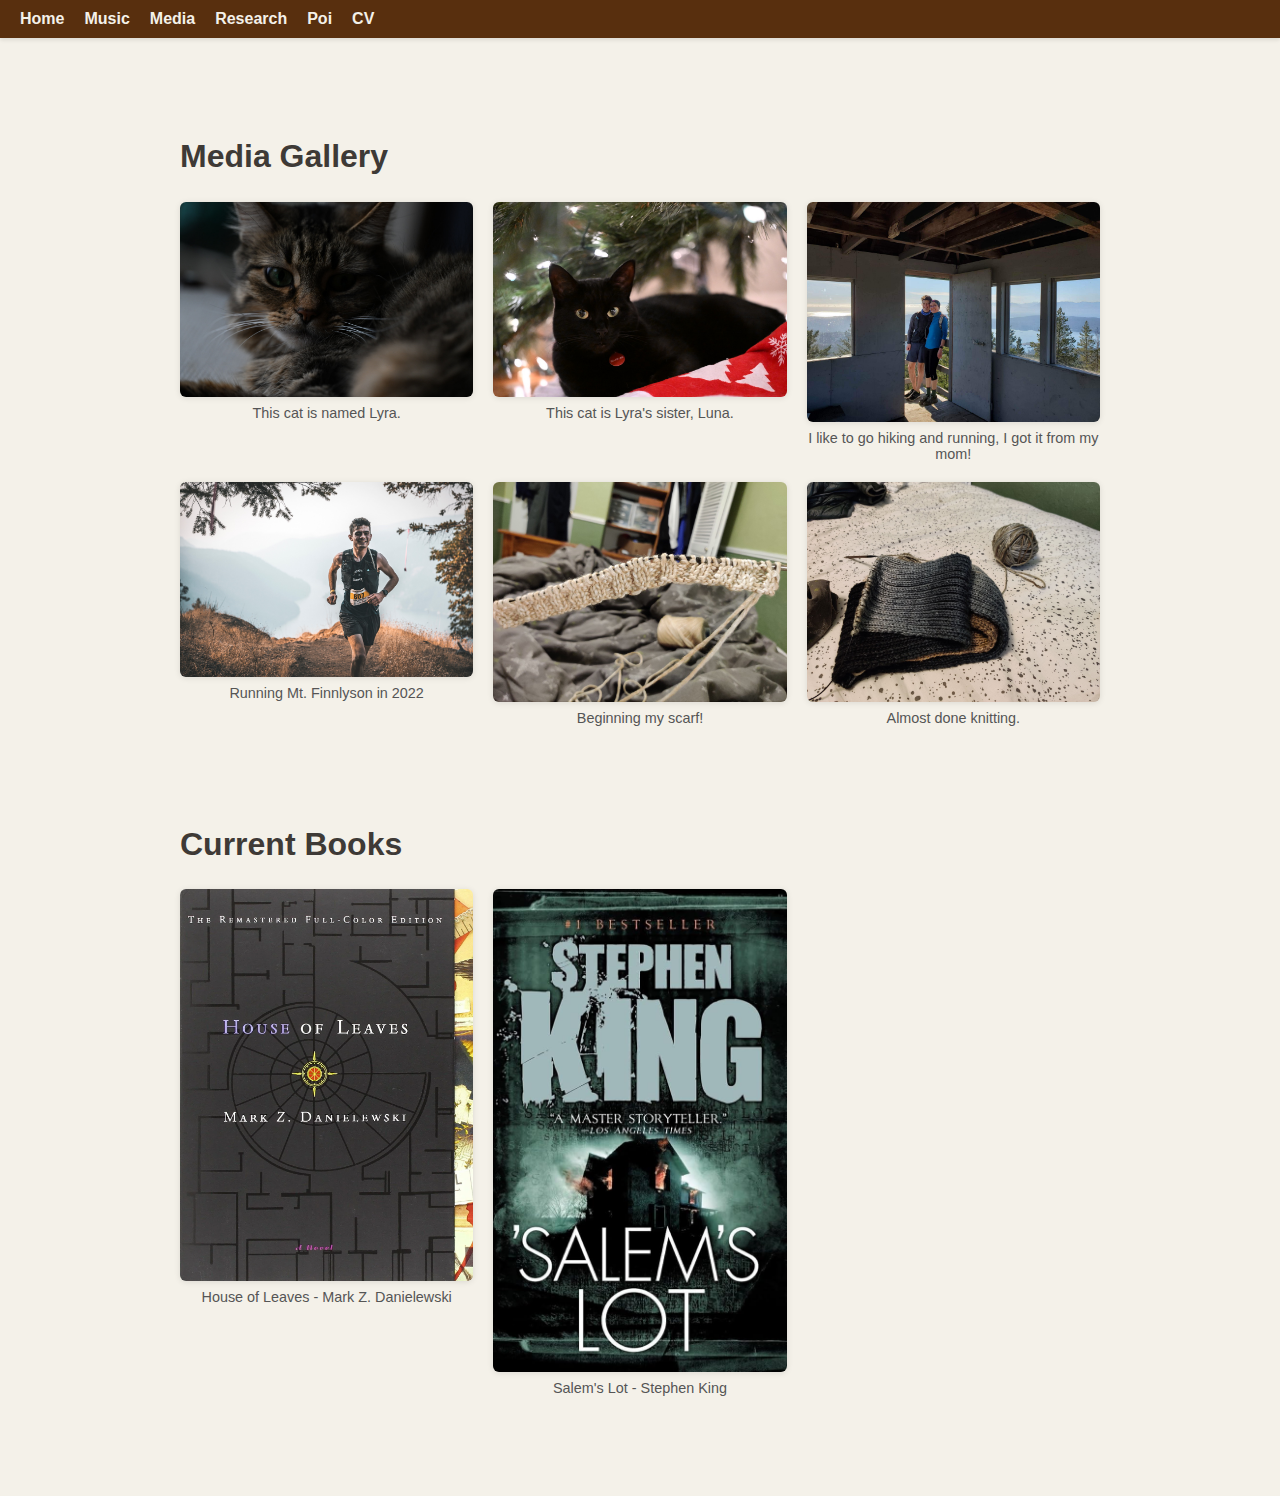
<file: media.html>
<!DOCTYPE html>
<html lang="en">

<head>
    <meta charset="UTF-8">
    <meta name="viewport" content="width=device-width, initial-scale=1.0">
    <title>Alex Andersen</title>
    <link rel="stylesheet" href="styles.css">
    <link rel="icon" href="favicon.ico" type="image/x-icon">

</head>

<body>
    <header>
        <nav>
            <ul class="nav-list">
                <li><a href="index.html">Home</a></li>
                <li><a href="music.html">Music</a></li>
                <li><a href="media.html">Media</a></li>
                <li><a href="research.html">Research</a></li>
                <li><a href="poi.html">Poi</a></li>
                <li><a href="cv.html">CV</a></li>
            </ul>
        </nav>
    </header>
    <main>
        <section id="media-gallery">
            <h2>Media Gallery</h2>
            <div class="gallery">
                <figure>
                    <img src="assets/miscAlbum/cat1.jpeg" alt="Lyra" onclick="openModal(this.src)">
                    <figcaption>This cat is named Lyra.</figcaption>
                </figure>
                <figure>
                    <img src="assets/miscAlbum/cat2.jpeg" alt="Luna" onclick="openModal(this.src)">
                    <figcaption>This cat is Lyra's sister, Luna.</figcaption>
                </figure>
                <figure>
                    <img src="assets/miscAlbum/cabinPosingWithMom.jpg" alt="Cabin with Mom"
                        onclick="openModal(this.src)">
                    <figcaption>I like to go hiking and running, I got it from my mom!</figcaption>
                </figure>
                <figure>
                    <img src="assets/miscAlbum/trailRace.jpg" alt="Running" onclick="openModal(this.src)">
                    <figcaption>Running Mt. Finnlyson in 2022</figcaption>
                </figure>
                <figure>
                    <img src="assets/miscAlbum/scarf1.jpeg" alt="Beginning Scarf" onclick="openModal(this.src)">
                    <figcaption>Beginning my scarf!</figcaption>
                </figure>
                <figure>
                    <img src="assets/miscAlbum/scarf2.jpeg" alt="Scarf" onclick="openModal(this.src)">
                    <figcaption>Almost done knitting.</figcaption>
                </figure>
            </div>
        </section>
        <section class="books">
            <h2>Current Books</h2>
            <div class="gallery">
                <figure>
                    <img src="assets/miscAlbum/houseOfLeaves.webp" alt="House of Leaves Cover"
                        onclick="openModal(this.src)">
                    <figcaption>House of Leaves - Mark Z. Danielewski</figcaption>
                </figure>
                <figure>
                    <img src="assets/miscAlbum/salemsLot.jpg" alt="Salem's Lot Cover" onclick="openModal(this.src)">
                    <figcaption>Salem's Lot - Stephen King</figcaption>
                </figure>
            </div>
        </section>
    </main>
    <div id="imageModal" class="modal">
        <span class="modal-close" onclick="closeModal()">&times;</span>
        <img id="modalImage" class="modal-content" />
    </div>
</body>
<script src="gallery.js"></script>

</html>
</file>
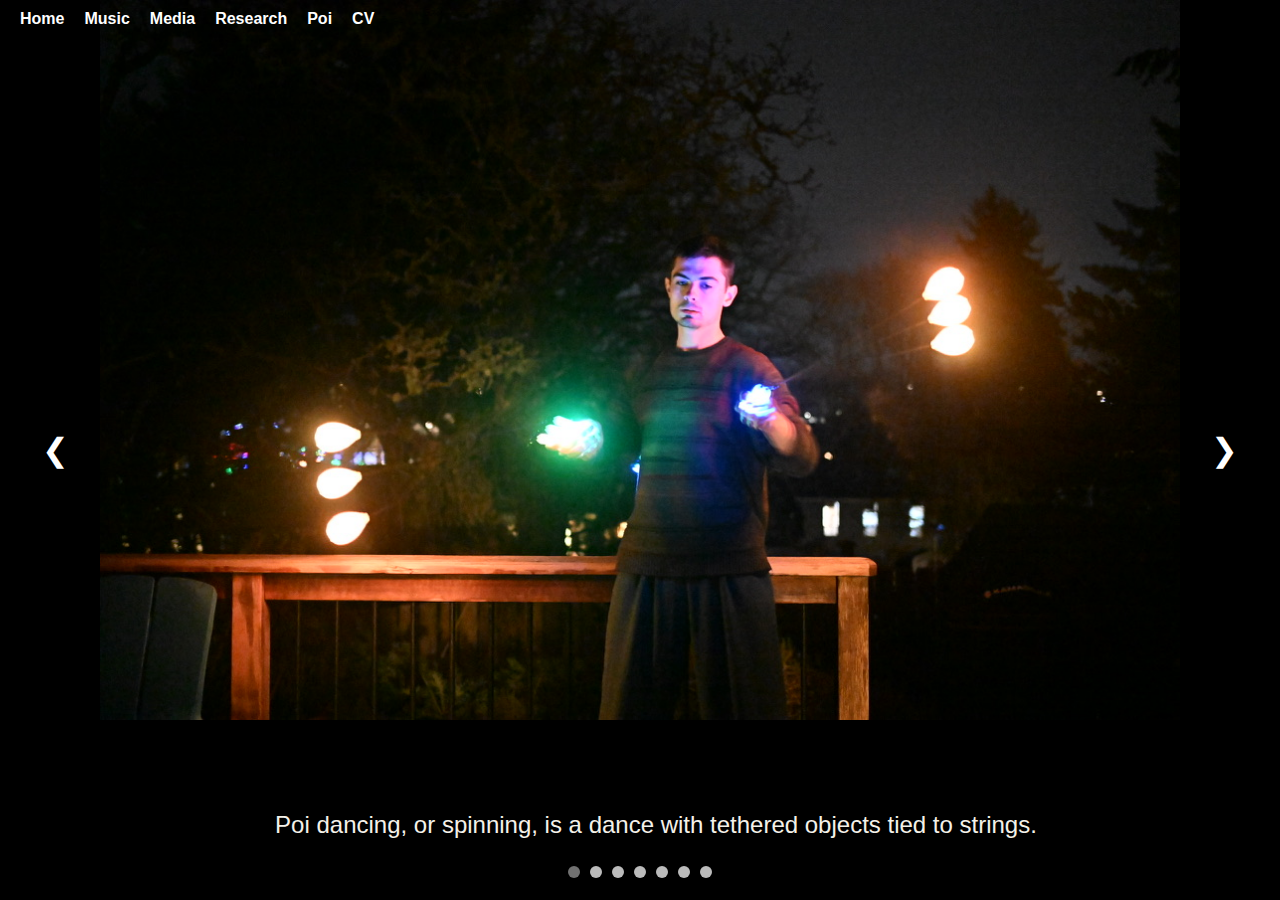
<file: poi.html>
<!DOCTYPE html>
<html lang="en">

<head>
    <meta charset="UTF-8">
    <meta name="viewport" content="width=device-width, initial-scale=1">
    <title>Poi Slideshow</title>
    <link rel="stylesheet" href="stylesPoi.css">
</head>

<body class="dark-theme">
    <header>
        <nav>
            <ul class="nav-list">
                <li><a href="index.html">Home</a></li>
                <li><a href="music.html">Music</a></li>
                <li><a href="media.html">Media</a></li>
                <li><a href="research.html">Research</a></li>
                <li><a href="poi.html">Poi</a></li>
                <li><a href="cv.html">CV</a></li>
            </ul>
        </nav>
    </header>


    <div class="slideshow-container">
        <div class="slide fade">
            <img src="assets/poiAlbum/poi1.jpeg" alt="Poi 1">
            <div class="caption">Poi dancing, or spinning, is a dance with tethered objects tied to strings.</div>
        </div>
        <div class="slide fade">
            <img src="assets/poiAlbum/poi4.jpeg" alt="Poi 4">
            <div class="caption">Modern poi stemmed from a traditional Maori dance with shorter strings.</div>
        </div>
        <div class="slide fade">
            <img src="assets/poiAlbum/poiIntro.jpeg" alt="Poi 1">
            <div class="caption">I discovered poi when I was 12 years old. Here's a photo!</div>
        </div>
        <div class="slide fade">
            <img src="assets/poiAlbum/poi2.jpeg" alt="Poi 2">
            <div class="caption">I'm inspired the most by <a href="https://youtu.be/jHfdbdAwISI?t=19">this video</a> of
                Johnathan Alvarez spinning poi.</div>
        </div>
        <div class="slide fade">
            <img src="assets/poiAlbum/poi3.jpeg" alt="Poi 3">
            <div class="caption">Nick Woosley's poi courses and youtube videos taught me everything I know about how to
                spin poi; He was a huge influence on almost everyone who dances with poi today.</div>
        </div>

        <div class="slide fade">
            <img src="assets/poiAlbum/poi5.jpeg" alt="Poi 5">
            <div class="caption">I'm currently experimenting with ways of integrating music with poi through
                multidimensional motion sensors in the poi weights.</div>
        </div>
        <div class="slide fade">
            <img src="assets/poiAlbum/poi6.jpeg" alt="Poi 6">
            <div class="caption">Experimenting with timing and trails under the stars.</div>
        </div>
        <a class="prev" onclick="changeSlide(-1)">❮</a>
        <a class="next" onclick="changeSlide(1)">❯</a>
    </div>
    <div class="dots-container">
        <!-- Dynamically inserted -->
    </div>
    <script src="animatePoi.js"></script>
</body>

</html>
</file>
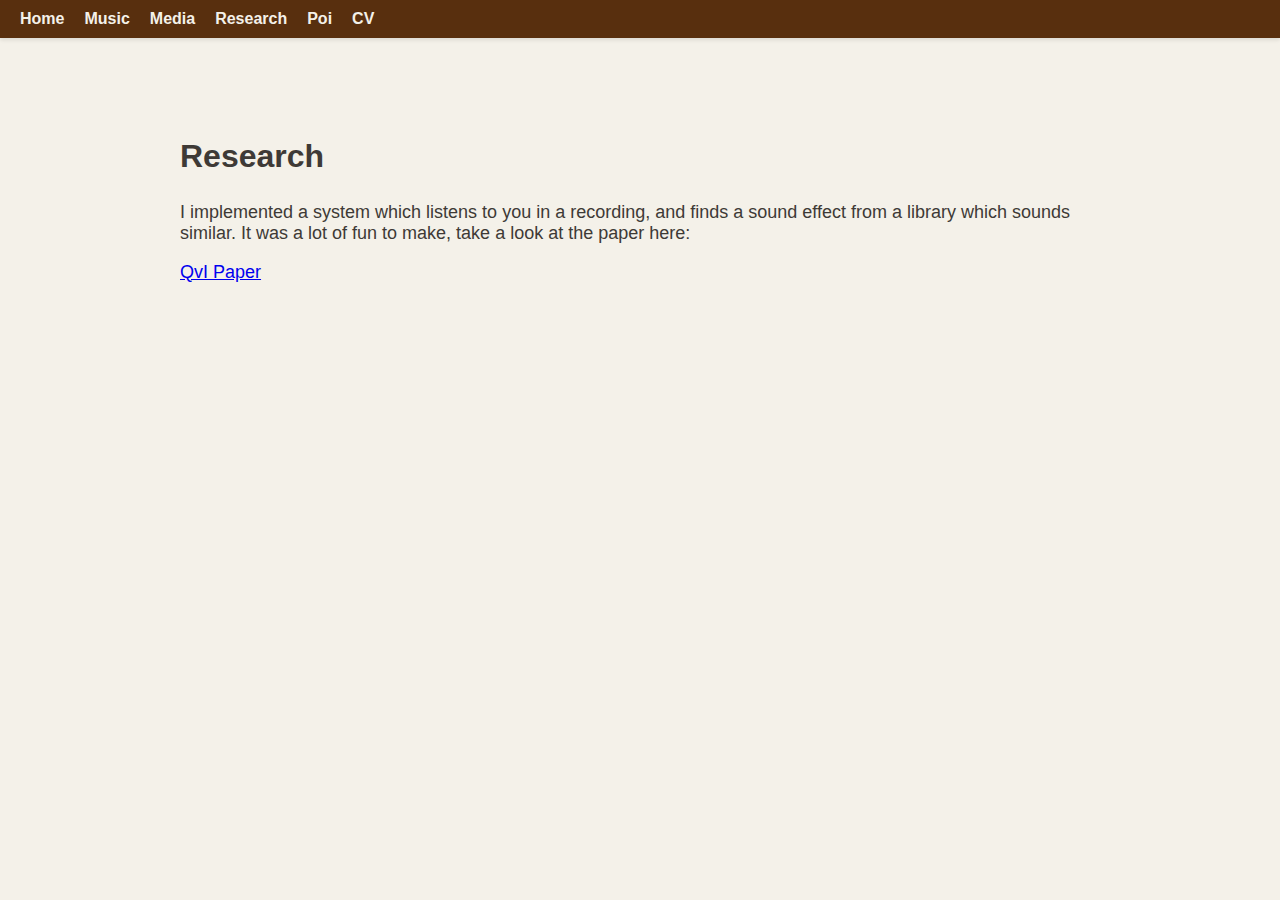
<file: research.html>
<!DOCTYPE html>
<html lang="en">

<head>
    <meta charset="UTF-8">
    <meta name="viewport" content="width=device-width, initial-scale=1.0">
    <title>Alex Andersen</title>
    <link rel="stylesheet" href="styles.css">
    <link rel="icon" href="favicon.ico" type="image/x-icon">

</head>

<body>
    <header>
        <nav>
            <ul class="nav-list">
                <li><a href="index.html">Home</a></li>
                <li><a href="music.html">Music</a></li>
                <li><a href="media.html">Media</a></li>
                <li><a href="research.html">Research</a></li>
                <li><a href="poi.html">Poi</a></li>
                <li><a href="cv.html">CV</a></li>
            </ul>
        </nav>
    </header>
    <main>
        <section>
            <h2>Research</h2>
            <p>I implemented a system which listens to you in a recording, and finds a sound effect from a library which
                sounds similar. It was a lot of fun to make, take a look at the paper here:</p>
            <p><a href="assets/CSC_475_Project.pdf" target="_blank">QvI Paper</a></p>
        </section>
    </main>
</body>
</file>
<file: styles.css>
main {
    max-width: 1800px;
    margin: 0 auto;
    padding: 0 80px;
}

nav a:hover {
    color: #fff;
    background-color: rgba(255, 255, 255, 0.2);
    border-radius: 4px;
}

nav {
    box-shadow: 0 2px 4px rgba(0, 0, 0, 0.1);
}

section {
    margin: 100px;
}

h2 {
    font-size: 32px;
}

p {
    font-size: large;
}

/* Full-width banner */
.banner {
    background-image: url('assets/recordingAlbum/ujam2.jpeg');
    background-size: cover;
    background-position: center;
    height: 500px;
    /* or however tall you want */
    position: relative;
    margin: 2rem 0;
    filter: brightness(70%);
}

.poster-scroll {
    display: flex;
    gap: 10px;
    overflow-x: auto;
    scroll-behavior: smooth;
    padding: 20px 0;
}

.poster-scroll::-webkit-scrollbar {
    display: none;
}

.poster-scroll img {
    width: 300px;
    aspect-ratio: 11 / 17;
    object-fit: cover;
    flex-shrink: 0;
}

.nav-overlay {
    position: absolute;
    top: 0;
    bottom: 0;
    width: 50%;
    cursor: pointer;
}

.nav-left {
    left: 0;
}

.nav-right {
    right: 0;
}

/* Earthy tone theme */
body {
    background-color: #f4f1e9;
    color: #3e3a36;
    font-family: 'Avenir', sans-serif;
    margin: 0;
    padding: 0;
}

.nav-list {
    list-style: none;
    display: flex;
    gap: 20px;
    background-color: #582f0e;
    padding: 10px 20px;
    margin: 0;
}

.nav-list li a {
    color: #f4f1e9;
    text-decoration: none;
    font-weight: bold;
}

.nav-list li a:hover {
    text-decoration: underline;
}

.hero-container {
    position: relative;
}

.hero-container img {
    display: flex;
    justify-content: center;
    overflow: hidden;
    display: cover;
}

.hero-text {
    position: absolute;
    bottom: 20px;
    left: 20px;
    font-size: 2rem;
    color: white;
    background: rgba(0, 0, 0, 0.4);
    padding: 5px 10px;
}

.gallery {
    display: grid;
    grid-template-columns: repeat(auto-fill, minmax(250px, 1fr));
    gap: 20px;
    margin-top: 20px;
}

.gallery figure {
    margin: 0;
    display: flex;
    flex-direction: column;
    align-items: center;
    text-align: center;
}

.gallery img {
    width: 100%;
    height: auto;
    border-radius: 6px;
    box-shadow: 0 1px 6px rgba(0, 0, 0, 0.1);
    transition: transform 0.25s ease;
}

.gallery img:hover {
    transform: scale(1.02);
}

.gallery figcaption {
    font-size: 0.9rem;
    color: #555;
    margin-top: 8px;
}

.poster-grid {
    display: grid;
    grid-template-columns: repeat(auto-fill, minmax(250px, 1fr));
    gap: 20px;
    padding: 20px 0;
}

.poster-grid img {
    width: 100%;
    aspect-ratio: 11 / 17;
    object-fit: cover;
    border-radius: 8px;
    box-shadow: 0 2px 10px rgba(0, 0, 0, 0.15);
    transition: transform 0.3s ease;
}

.poster-grid img:hover {
    transform: scale(1.03);
}

.work-grid {
    display: grid;
    grid-template-columns: repeat(auto-fill, minmax(280px, 1fr));
    gap: 25px;
    margin-top: 20px;
}

.work-card {
    display: flex;
    flex-direction: column;
    align-items: center;
    background: #fff;
    border-radius: 8px;
    overflow: hidden;
    box-shadow: 0 2px 10px rgba(0, 0, 0, 0.05);
    transition: transform 0.2s ease;
}

.work-card:hover {
    transform: scale(1.02);
}

.work-card img,
.work-card .video {
    width: 100%;
    height: auto;
    object-fit: cover;
    border-bottom: 1px solid #eee;
}

.work-card figcaption {
    padding: 10px 15px;
    font-size: 0.95rem;
    color: #3e3a36;
    text-align: center;
}

.video {
    display: block;
    text-align: center;
    margin: 40px auto;
}

.work-grid {
    display: grid;
    grid-template-columns: repeat(auto-fill, minmax(340px, 1fr));
    gap: 18px;
    margin-top: 20px;
}

.work-card {
    display: flex;
    max-width: 400px;
    flex-direction: column;
    align-items: center;
    background: #fff;
    border-radius: 8px;
    overflow: hidden;
    box-shadow: 0 2px 10px rgba(0, 0, 0, 0.05);
    transition: transform 0.2s ease;
}

.work-card:hover {
    transform: scale(1.02);
}

.work-card img,
.work-card .video {
    width: 100%;
    height: auto;
    object-fit: cover;
    aspect-ratio: 4/3;
    border-bottom: 1px solid #eee;
}

.work-card figcaption {
    padding: 12px 18px;
    font-size: 0.95rem;
    color: #3e3a36;
    text-align: center;
}

.video {
    border: none;
}

audio {
    margin: 5px;
    overflow: hidden;
    box-shadow: 0 2px 10px rgba(0, 0, 0, 0.2);
    transition: transform 0.2s ease;

}

.books div figure img {
    max-height: 520px;
}

.video iframe {
    display: block;
    margin: 0 auto;
    width: 100%;
    max-width: 720px;
    aspect-ratio: 16 / 9;
    border: none;
}

.modal {
    display: none;
    position: fixed;
    z-index: 1000;
    left: 0;
    top: 0;
    width: 100%;
    height: 100%;
    overflow: auto;
    background-color: rgba(0, 0, 0, 0.8);
}

.modal-content {
    display: block;
    max-width: 80%;
    max-height: 80%;
    margin: 5% auto;
    border-radius: 8px;
    box-shadow: 0 2px 10px rgba(0, 0, 0, 0.5);
}

.modal-close {
    position: absolute;
    top: 20px;
    right: 30px;
    font-size: 40px;
    font-weight: bold;
    color: #fff;
    cursor: pointer;
}

.modal.show {
    display: block;
}

@media (max-width: 768px) {
    main {
        padding: 0 20px;
    }

    section {
        margin: 20px 0;
    }

    h2 {
        font-size: 24px;
    }

    .banner {
        height: 250px;
    }

    .hero-text {
        font-size: 1.2rem;
        bottom: 10px;
        left: 10px;
    }

    .gallery,
    .poster-grid,
    .work-grid {
        grid-template-columns: 1fr;
    }

    .poster-scroll img {
        width: 70%;
        margin: 0 auto;
    }

    .work-card {
        max-width: 100%;
    }

    .video iframe {
        max-width: 100%;
        width: 100%;
    }
}
</file>
<file: stylesPoi.css>
html,
body {
    margin: 0;
    padding: 0;
    width: 100%;
    height: 100%;
    background: black;
    color: white;
    font-family: 'Avenir', sans-serif;
    overflow: hidden;
}

nav a:hover {
    color: #fff;
    background-color: rgba(255, 255, 255, 0.2);
    border-radius: 4px;
}

nav {
    box-shadow: 0 2px 4px rgba(0, 0, 0, 0.1);
}

.nav-list {
    position: absolute;
    top: 0;
    left: 0;
    right: 0;
    color: white;
    z-index: 10;
    list-style: none;
    display: flex;
    gap: 20px;
    padding: 10px 20px;
    margin: 0;
}

.nav-list li a {
    color: white;
    text-decoration: none;
    font-weight: bold;
}

.nav-list li a:hover {
    text-decoration: underline;
}

.slideshow-container {
    position: relative;
    width: 100vw;
    height: 100vh;
}

.slide {
    display: none;
    position: absolute;
    width: 100%;
    height: 100%;
    text-align: center;
}

.slide img {
    max-width: 100%;
    max-height: 80vh;
    object-fit: contain;
    margin: auto;
    position: absolute;
    top: 0;
    bottom: 20%;
    left: 0;
    right: 0;
}

.caption {
    position: absolute;
    bottom: 5%;
    width: 100%;
    color: #f4f1e9;
    font-size: 1.5rem;
    background: rgba(0, 0, 0, 0.5);
    padding: 1rem;
}

.fade {
    animation: fadeEffect 0.8s ease;
}

@keyframes fadeEffect {
    from {
        opacity: 0.4;
    }

    to {
        opacity: 1;
    }
}

.prev,
.next {
    position: absolute;
    top: 50%;
    padding: 1rem;
    color: white;
    font-size: 2rem;
    cursor: pointer;
    background: rgba(0, 0, 0, 0.3);
    user-select: none;
    transform: translateY(-50%);
}

.prev {
    left: 2%;
}

.next {
    right: 2%;
}

.dots-container {
    position: absolute;
    bottom: 2%;
    width: 100%;
    text-align: center;
}

.dot {
    display: inline-block;
    height: 12px;
    width: 12px;
    margin: 0 5px;
    background: #bbb;
    border-radius: 50%;
    cursor: pointer;
    transition: background-color 0.6s ease;
}

.dot.active {
    background: #717171;
}
</file>
